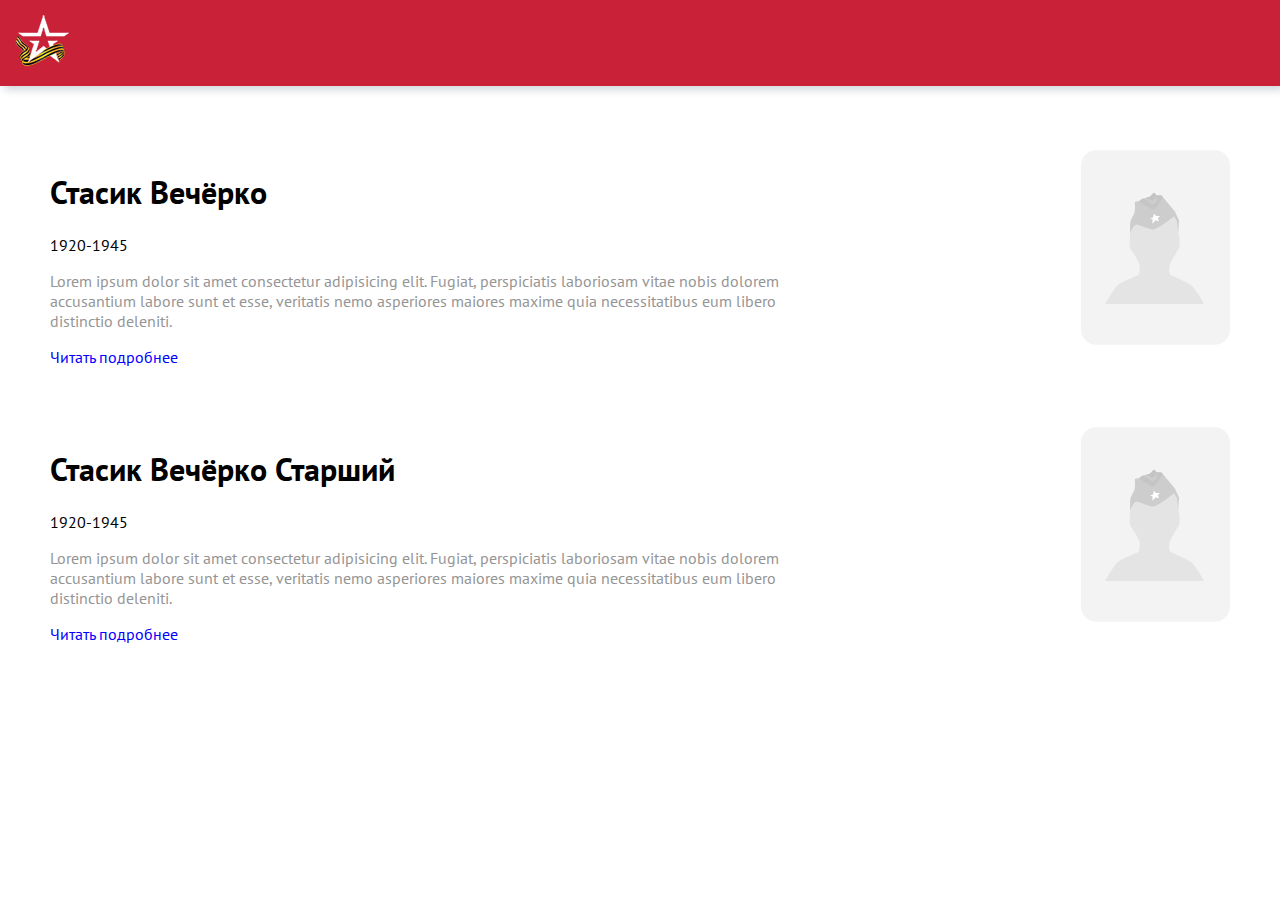
<file: index.html>
<!DOCTYPE html>
<html lang="ru">
  <head>
    <meta charset="UTF-8" />
    <meta name="viewport" content="width=device-width, initial-scale=1.0" />
    <link rel="preconnect" href="https://fonts.googleapis.com" />
    <link rel="preconnect" href="https://fonts.gstatic.com" crossorigin />
    <link rel="stylesheet" href="./css/styles.css" />
    <title>Память о героях</title>
  </head>
  <body>
    <div class="wrapper">
      <div class="nav">
        <header>
          <div class="logo">
            <!-- какое-нибудь лого с размером 100x100, я не нашел -->
            <a href="/">
              <img
                src="./assets/logo.png"
                alt="Логотип"
                width="100px"
                height="100px"
              />
            </a>
          </div>
        </header>
      </div>
    </div>
    <div class="site-content">
      <div class="card">
        <div class="info">
          <h1>Стасик Вечёрко</h1>
          <span>1920-1945</span>
          <p class="description">
            Lorem ipsum dolor sit amet consectetur adipisicing elit. Fugiat,
            perspiciatis laboriosam vitae nobis dolorem accusantium labore sunt
            et esse, veritatis nemo asperiores maiores maxime quia
            necessitatibus eum libero distinctio deleniti.
          </p>
          <a href="heroes/stasik_vechorko.html">Читать подробнее</a>
        </div>
        <div class="img">
          <div class="img no_image"></div>
        </div>
      </div>
      <div class="card">
        <div class="info">
          <h1>Стасик Вечёрко Старший</h1>
          <span>1920-1945</span>
          <p class="description">
            Lorem ipsum dolor sit amet consectetur adipisicing elit. Fugiat,
            perspiciatis laboriosam vitae nobis dolorem accusantium labore sunt
            et esse, veritatis nemo asperiores maiores maxime quia
            necessitatibus eum libero distinctio deleniti.
          </p>
          <a href="/heroes/stasik_vechorko.html">Читать подробнее</a>
        </div>
        <div class="img">
          <div class="img no_image"></div>
        </div>
      </div>
    </div>
  </body>
  <script src="./js/script.js">
    // Some scripts
  </script>
</html>
</file>
<file: css/styles.css>
/* убери все комментарии перед отправкой */

@import url("https://fonts.googleapis.com/css2?family=PT+Sans:wght@400;700&display=swap"); /* Import font */

body {
  margin: 0;
  padding: 0;
  outline: none;
  /* height: 9000px; */
  font-family: "PT Sans", sans-serif;
}

a,
a:visited,
a:focus {
  text-decoration: none;
  color: blue;
}

a:active /* :active означает когда ссылка нажата */ {
  color: #000;
}

*,
*:before,
*:after {
  -moz-box-sizing: border-box;
  -ms-box-sizing: border-box;
  box-sizing: border-box;
}

.wrapper {
  position: fixed;
  height: 100px;
  width: 100%;
  top: 0;
  z-index: 99;
}

.nav {
  position: fixed;
  width: 100%;
  top: 0;
  background-color: #c82138;
  -webkit-box-shadow: 4px 4px 8px 0px rgba(34, 60, 80, 0.2);
  -moz-box-shadow: 4px 4px 8px 0px rgba(34, 60, 80, 0.2);
  box-shadow: 4px 4px 8px 0px rgba(34, 60, 80, 0.2);
}

.logo img {
  width: 54px;
  height: 52px;
}

.nav header {
  display: flex;
  padding: 15px;
  display: -webkit-flex;
}

.site-content {
  margin-top: 100px;
  padding: 20px;
}

.card {
  max-height: 600px;
  padding: 30px;
  display: flex;
  justify-content: space-between;
}

.info .description {
  width: 75%;
}

.card .description {
  color: #959595;
}

div.img.no_image {
  background-image: url(../assets/no-img.svg);
  background-size: contain;
  background-repeat: no-repeat;
  width: 149px;
  height: 200px;
}

div.arrow-up {
  background-image: url(../assets/up-arrow-chevron.svg);
}

/*  */

.hero_description--content {
  width: 100%;
  max-width: 667px;
}

.hero_description--list {
  font-size: 0;
}

.hero_description--list > dt {
  display: inline-block;
  vertical-align: top;
  width: 33%;
  padding: 0 3% 0 0;
  margin: 0 0 8px;
  font-size: 16px;
  font-weight: bold;
}

.hero_description--list > dd {
  width: 67%;
  display: inline-block;
  margin: 0 0 8px;
  vertical-align: top;
  font-size: 16px;
}

.reward {
  background-color: #f0f0f0;
  border-radius: 16px;
  padding: 33px 10px;
  max-width: 200px;
  width: 100%;
  display: flex;
  flex-direction: column;
  justify-content: center;
  align-items: center;
  cursor: pointer;
  -webkit-box-shadow: 0px 4px 8px 0px rgba(0, 0, 0, 0.2);
  -moz-box-shadow: 0px 4px 8px 0px rgba(0, 0, 0, 0.2);
  box-shadow: 0px 4px 8px 0px rgba(0, 0, 0, 0.2);
}

.rewards {
  display: grid;
  flex-direction: row;
  grid-template: auto auto auto / auto auto auto;
  /* grid-gap: 20px; */
  /* grid-column: auto; */
  gap: 20px;
  padding: 10px;
}

@media (max-width: 480px) {
  .card {
    display: flex;
    flex-direction: column;
  }
  .card .img {
    margin-top: 10px;
  }

  .hero_description-element {
    margin-left: 0 !important;
    display: block !important;
  }

  .hero_description--list > dd {
    display: block;
  }

  .rewards > .reward {
    justify-content: center;
    align-items: center;
    display: flex;
    flex-direction: column;
    max-width: 100%;
    width: 100%;
    -webkit-box-shadow: 4px 4px 8px 0px rgba(0, 0, 0, 0.2);
    -moz-box-shadow: 4px 4px 8px 0px rgba(0, 0, 0, 0.2);
    box-shadow: 4px 4px 8px 0px rgba(0, 0, 0, 0.2);
  }

  .rewards {
    display: flex;
    flex-direction: column;
    gap: 20px;
  }

  #hero_more_detail {
    margin-top: 0;
  }
}
</file>
